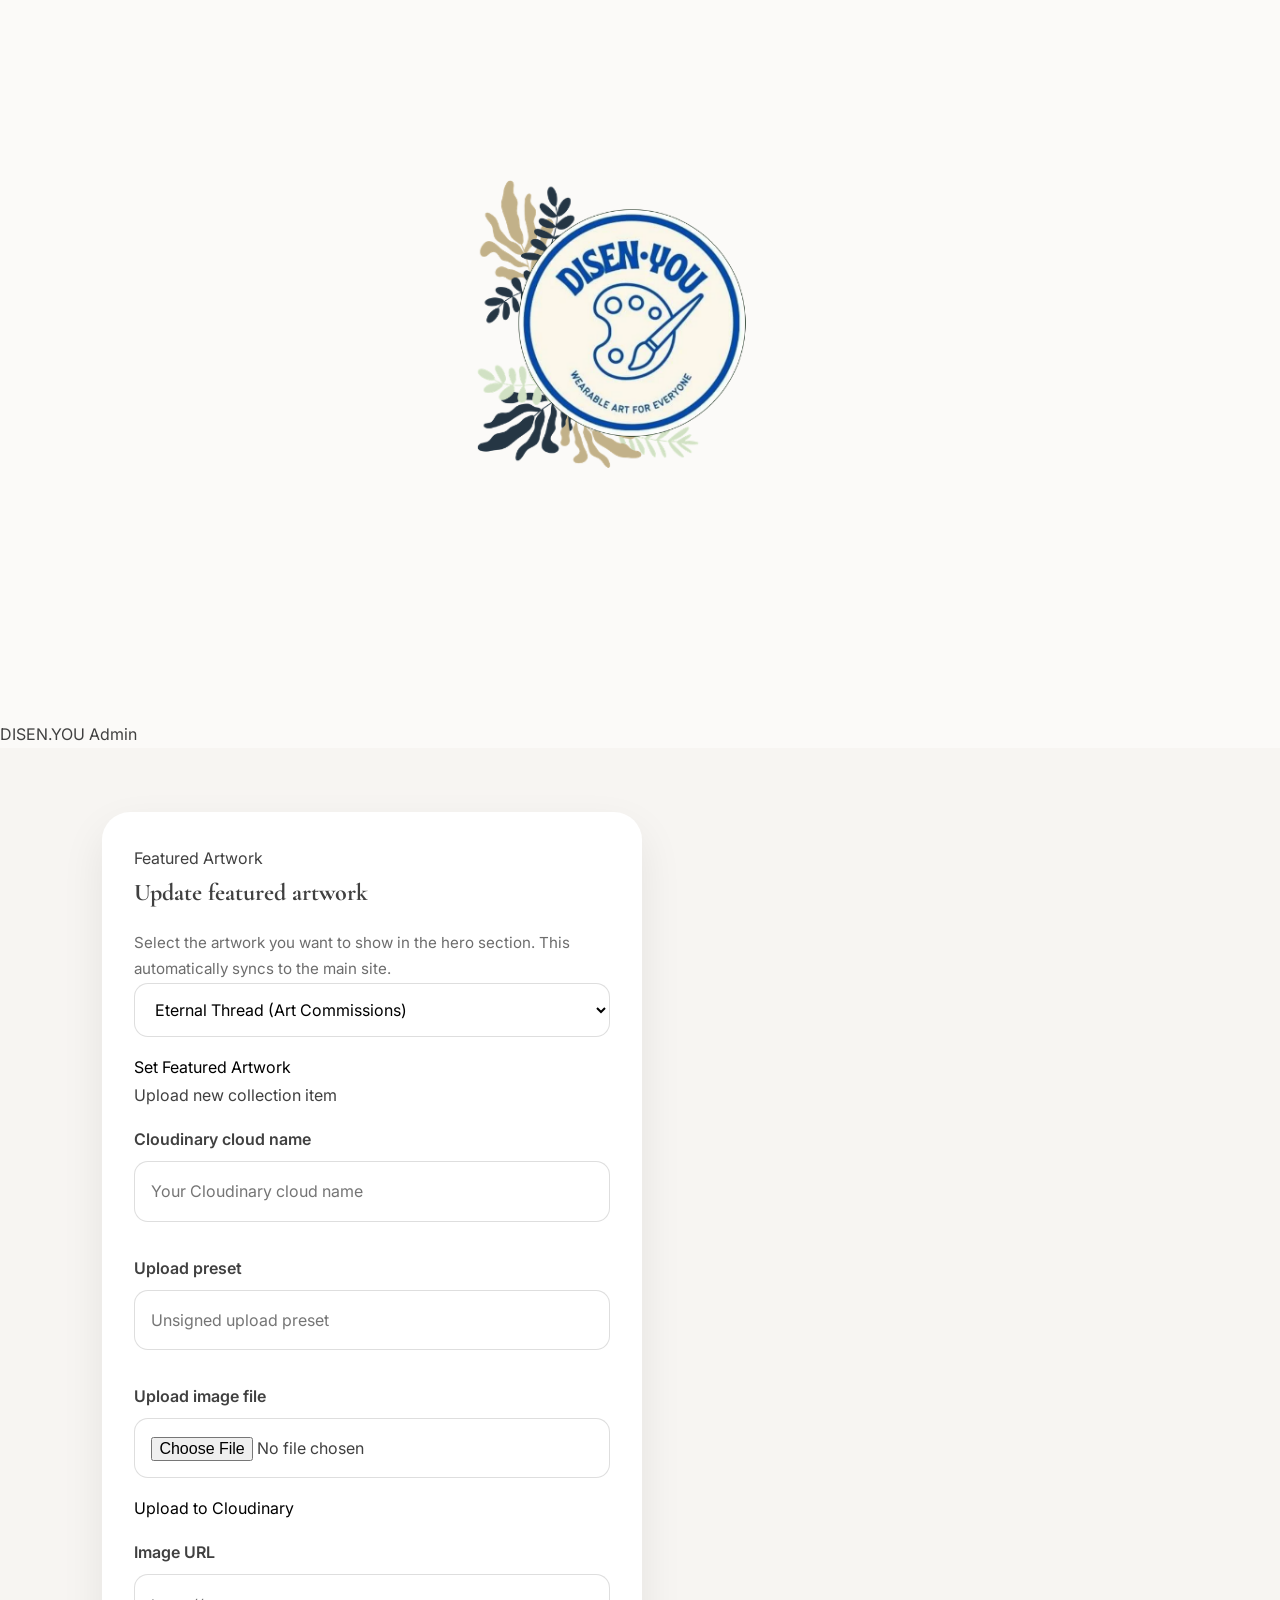
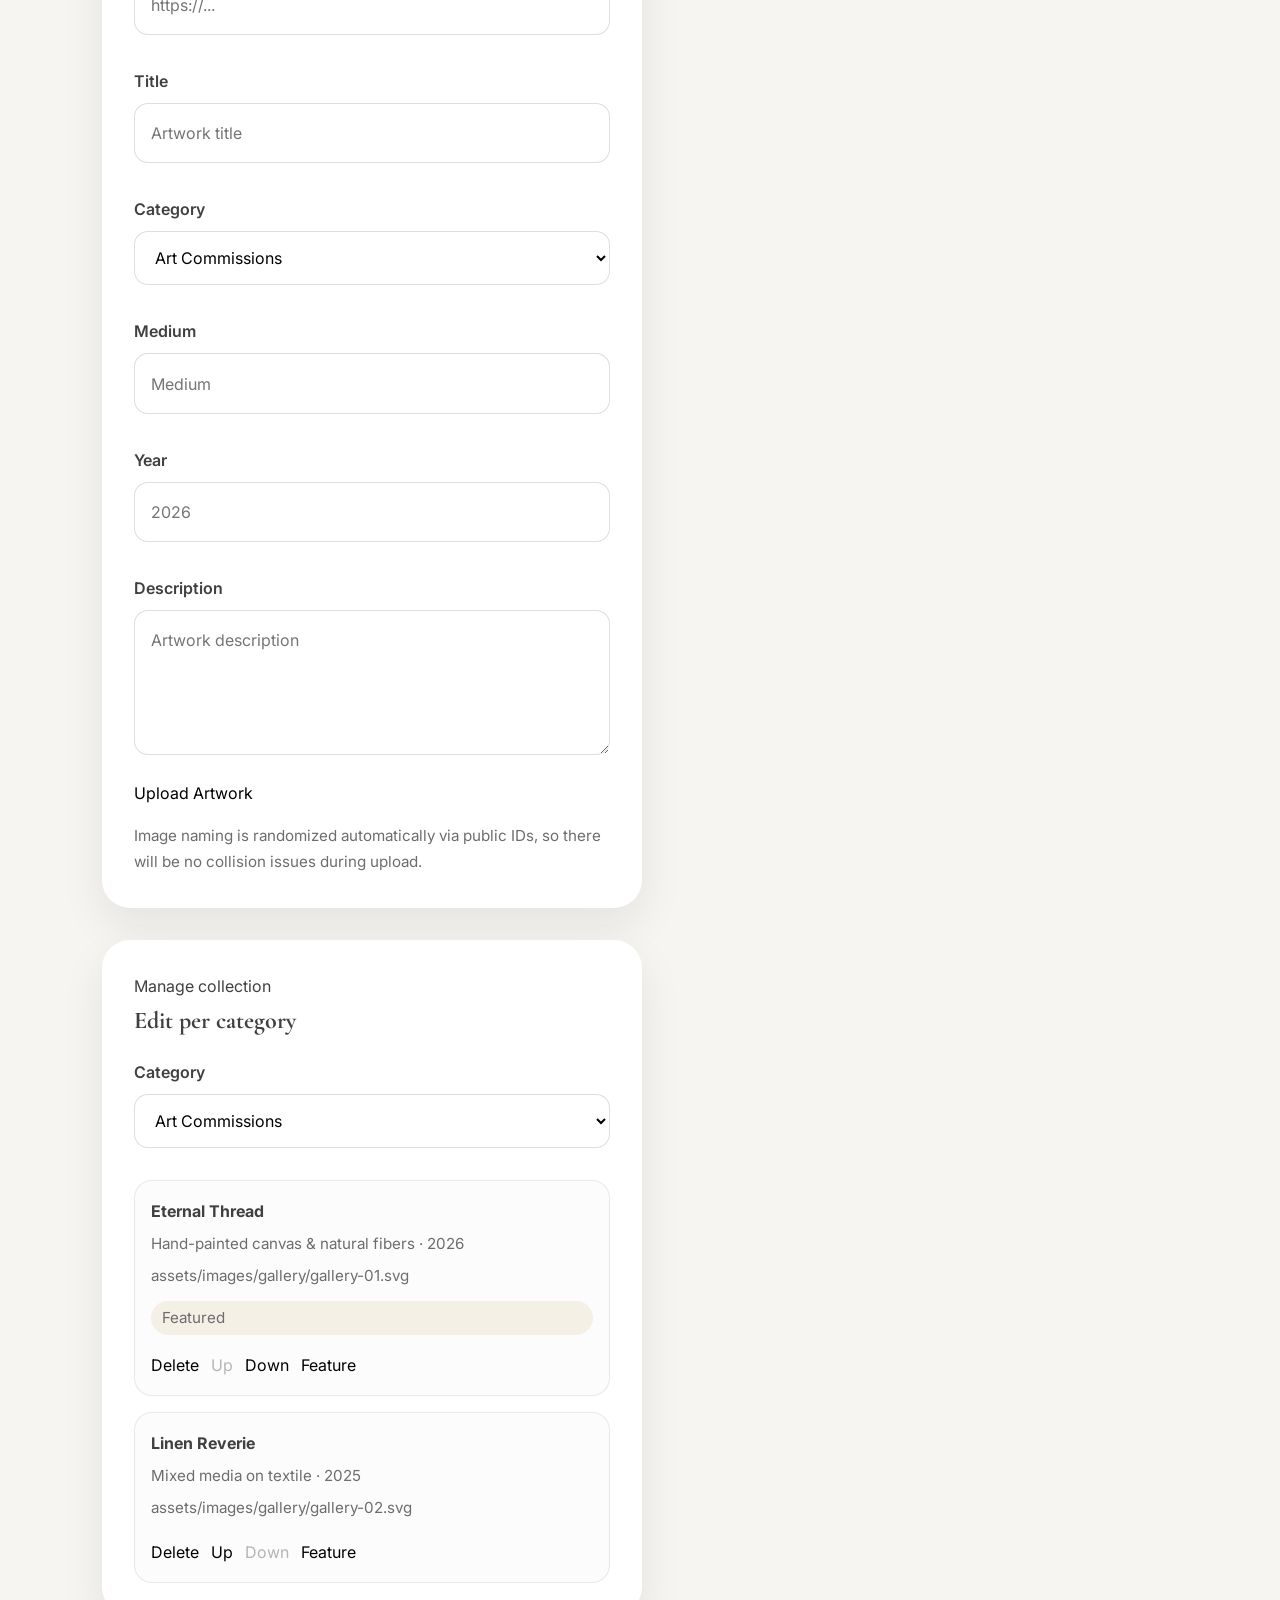
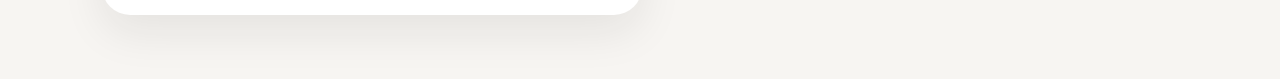
<file: admin.html>
<!DOCTYPE html>
<html lang="en">

<head>
    <meta charset="UTF-8">
    <meta name="viewport" content="width=device-width, initial-scale=1.0">
    <title>DISEN.YOU Admin</title>
    <link rel="preconnect" href="https://fonts.googleapis.com">
    <link rel="preconnect" href="https://fonts.gstatic.com" crossorigin>
    <link href="https://fonts.googleapis.com/css2?family=Cormorant+Garamond:wght@400;500;600;700&family=Inter:wght@300;400;500;600&display=swap" rel="stylesheet">
    <link rel="stylesheet" href="assets/css/reset.css">
    <link rel="stylesheet" href="assets/css/variables.css">
    <link rel="stylesheet" href="assets/css/layout.css">
    <link rel="stylesheet" href="assets/css/footer.css">
</head>

<body>
    <header class="site-header">
        <div class="container">
            <div class="logo">
                <img src="assets/images/logo/logo.png" alt="Disen.You logo">
                <span>DISEN.YOU Admin</span>
            </div>
        </div>
    </header>

    <main class="admin-main">
        <div class="container admin-dashboard">
            <section class="admin-panel card">
                <p class="section-label">Featured Artwork</p>
                <h2>Update featured artwork</h2>
                <p class="admin-note">Select the artwork you want to show in the hero section. This automatically syncs to the main site.</p>
                <select id="adminFeaturedSelect"></select>
                <button id="adminSetFeatured" class="button button-primary">Set Featured Artwork</button>
                <div class="admin-divider"></div>
                <p class="section-label">Upload new collection item</p>
                <label for="adminCloudName">Cloudinary cloud name</label>
                <input type="text" id="adminCloudName" name="adminCloudName" placeholder="Your Cloudinary cloud name" autocomplete="off">
                <label for="adminUploadPreset">Upload preset</label>
                <input type="text" id="adminUploadPreset" name="adminUploadPreset" placeholder="Unsigned upload preset" autocomplete="off">
                <label for="adminImageFile">Upload image file</label>
                <input type="file" id="adminImageFile" name="adminImageFile" accept="image/*">
                <button id="adminCloudUpload" class="button button-secondary">Upload to Cloudinary</button>
                <p id="adminCloudUploadStatus" class="form-note"></p>
                <label for="adminImageUrl">Image URL</label>
                <input type="url" id="adminImageUrl" name="adminImageUrl" placeholder="https://..." autocomplete="off">
                <label for="adminTitle">Title</label>
                <input type="text" id="adminTitle" name="adminTitle" placeholder="Artwork title" autocomplete="off">
                <label for="adminCategory">Category</label>
                <select id="adminCategory" name="adminCategory"></select>
                <label for="adminMedium">Medium</label>
                <input type="text" id="adminMedium" name="adminMedium" placeholder="Medium" autocomplete="off">
                <label for="adminYear">Year</label>
                <input type="text" id="adminYear" name="adminYear" placeholder="2026" autocomplete="off">
                <label for="adminDescription">Description</label>
                <textarea id="adminDescription" name="adminDescription" rows="4" placeholder="Artwork description"></textarea>
                <button id="adminSave" class="button button-secondary">Upload Artwork</button>
                <p id="adminUploadStatus" class="form-note"></p>
                <p class="admin-note">Image naming is randomized automatically via public IDs, so there will be no collision issues during upload.</p>
            </section>

            <section class="admin-panel card">
                <p class="section-label">Manage collection</p>
                <h2>Edit per category</h2>
                <label for="adminManageCategory">Category</label>
                <select id="adminManageCategory"></select>
                <div id="adminArtworkList" class="admin-artwork-list"></div>
                <p id="adminManageStatus" class="form-note"></p>
            </section>
        </div>
    </main>

    <script src="assets/js/gallery-data.js"></script>
    <script src="assets/js/admin.js"></script>
</body>

</html>
</file>
<file: assets/css/variables.css>
:root {
    --black: #151515;
    --white: #F7F5F2;
    --bg: #FBFAF8;
    --gold: #C7A35A;
    --royal: #183A67;
    --gray: #D9D9D9;
    --text: #404040;
    --muted: #6D6D6D;
    --glass: rgba(255, 255, 255, 0.72);
    --glass-border: rgba(255, 255, 255, 0.45);
    --heading: 'Cormorant Garamond', serif;
    --body: 'Inter', sans-serif;
    --nav: 'Inter', sans-serif;
    --max-width: 1280px;
    --section-padding: 100px;
    --radius: 28px;
    --radius-sm: 16px;
    --shadow: 0 26px 70px rgba(21, 21, 21, 0.12);
    --shadow-soft: 0 18px 44px rgba(21, 21, 21, 0.08);
    --transition: 0.4s ease;
    --ease: cubic-bezier(0.22, 0.61, 0.36, 1);
}
</file>
<file: assets/css/layout.css>
* {
    margin: 0;
    padding: 0;
    box-sizing: border-box;
}

html {
    scroll-behavior: smooth;
}

body {
    min-height: 100vh;
    font-family: var(--body);
    background: var(--bg);
    color: var(--text);
    overflow-x: hidden;
    line-height: 1.75;
}

body.no-scroll {
    overflow: hidden;
}

img {
    display: block;
    width: 100%;
    height: auto;
}

a {
    color: inherit;
    text-decoration: none;
}

button,
input,
select,
textarea {
    font: inherit;
}

button {
    cursor: pointer;
}

section {
    padding: var(--section-padding) 8%;
}

.container {
    width: min(100%, var(--max-width));
    margin: 0 auto;
}

.hidden {
    display: none !important;
}

.admin-trigger {
    position: fixed;
    left: 14px;
    bottom: 14px;
    width: 44px;
    height: 44px;
    z-index: 10050;
    background: transparent;
    border-radius: 50%;
    cursor: pointer;
    opacity: 0.02;
    transition: opacity 0.25s ease, background 0.25s ease;
}

.admin-trigger:hover {
    opacity: 0.16;
    background: rgba(199, 163, 90, 0.08);
}

.admin-modal {
    position: fixed;
    inset: 0;
    display: grid;
    place-items: center;
    z-index: 10060;
}

.admin-backdrop {
    position: absolute;
    inset: 0;
    background: rgba(21, 21, 21, 0.74);
}

.admin-panel {
    position: relative;
    width: min(100%, 540px);
    background: #fff;
    border-radius: var(--radius);
    box-shadow: var(--shadow);
    padding: 2rem;
    z-index: 1;
}

.admin-panel h2 {
    font-family: var(--heading);
    margin-bottom: 0.85rem;
}

.admin-login-form label,
.admin-login-form input,
.admin-login-form select,
.admin-login-form textarea {
    width: 100%;
    display: block;
}

.admin-login-form label {
    margin-top: 1rem;
    margin-bottom: 0.5rem;
    font-weight: 600;
}

.admin-login-form input,
.admin-login-form select,
.admin-login-form textarea {
    border: 1px solid rgba(21, 21, 21, 0.14);
    border-radius: 14px;
    padding: 0.95rem 1rem;
    background: #fff;
    color: var(--text);
    font-family: var(--body);
    margin-bottom: 0.85rem;
}

.admin-login-form textarea {
    min-height: 110px;
    resize: vertical;
}

.admin-panel-content.hidden {
    display: none;
}

.admin-panel-content {
    margin-top: 1.5rem;
}

.admin-panel-content h3 {
    margin-bottom: 1rem;
}

.admin-panel-content .button {
    margin-top: 0.65rem;
}

.admin-main {
    padding: 4rem 8%;
    min-height: 100vh;
    background: #F7F5F2;
}

.admin-dashboard {
    display: grid;
    gap: 2rem;
}

.admin-panel.card {
    padding: 2rem;
    background: #fff;
    border-radius: var(--radius);
    box-shadow: var(--shadow-soft);
}

.admin-panel label {
    display: block;
    margin-top: 1rem;
    margin-bottom: 0.5rem;
    font-weight: 600;
}

.admin-panel input,
.admin-panel select,
.admin-panel textarea {
    width: 100%;
    padding: 0.95rem 1rem;
    border: 1px solid rgba(21, 21, 21, 0.14);
    border-radius: 14px;
    background: #fff;
    font-family: var(--body);
    margin-bottom: 1rem;
}

.admin-artwork-list {
    display: grid;
    gap: 1rem;
    margin-top: 1rem;
}

.admin-item-row {
    display: grid;
    gap: 1rem;
    padding: 1rem;
    border: 1px solid rgba(21, 21, 21, 0.08);
    border-radius: 18px;
    background: #fcfcfc;
}

.admin-item-meta {
    display: grid;
    gap: 0.35rem;
}

.admin-item-meta strong {
    display: block;
    font-size: 1rem;
}

.admin-item-meta span,
.admin-item-meta small {
    color: var(--muted);
    font-size: 0.95rem;
}

.admin-item-actions {
    display: flex;
    flex-wrap: wrap;
    gap: 0.75rem;
}

.admin-featured-label {
    display: inline-flex;
    padding: 0.25rem 0.65rem;
    border-radius: 999px;
    background: rgba(199, 163, 90, 0.14);
    color: var(--royal);
    font-size: 0.85rem;
    margin-top: 0.35rem;
}

.admin-note {
    margin-top: 1rem;
    color: var(--muted);
    font-size: 0.95rem;
}

@media (max-width: 960px) {
    .admin-dashboard {
        display: block;
    }
}

.reveal {
    opacity: 0;
    transform: translateY(28px);
    transition: opacity 0.45s var(--ease), transform 0.45s var(--ease);
}

.reveal.visible {
    opacity: 1;
    transform: none;
}

.loader-overlay {
    position: fixed;
    inset: 0;
    background: var(--black);
    z-index: 9999;
    display: flex;
    justify-content: center;
    align-items: center;
}

.loader-overlay.hide {
    opacity: 0;
    visibility: hidden;
}

body.loading header,
body.loading main,
body.loading footer {
    opacity: 0;
    visibility: hidden;
    pointer-events: none;
}

.loader-content {
    text-align: center;
    color: var(--white);
}

.loader-mark {
    width: 90px;
    height: 5px;
    background: var(--gold);
    margin: 0 auto 22px;
    border-radius: 999px;
    box-shadow: 0 0 20px rgba(199, 163, 90, 0.45);
}

.loader-content h1 {
    font-family: var(--heading);
    font-size: clamp(2.4rem, 4vw, 4.2rem);
    letter-spacing: 0.35rem;
    margin-bottom: 18px;
}

.loader-content p {
    color: rgba(255, 255, 255, 0.72);
    letter-spacing: 0.18em;
    text-transform: uppercase;
}

.loader-content span {
    display: inline-block;
    margin-top: 22px;
    color: var(--gold);
    letter-spacing: 0.24em;
}
</file>
<file: assets/css/footer.css>
.site-footer {
    padding: 4rem 8%;
    background: #fff;
}

.footer-grid {
    display: grid;
    grid-template-columns: 1fr auto;
    align-items: center;
    gap: 1.2rem;
}

.footer-brand {
    display: inline-flex;
    align-items: center;
    gap: 14px;
    font-family: var(--heading);
    text-transform: uppercase;
    letter-spacing: 0.18em;
    color: var(--text);
}

.footer-brand img {
    width: 38px;
}

.footer-links {
    display: flex;
    gap: 2rem;
    flex-wrap: wrap;
}

.footer-links a {
    color: var(--muted);
    transition: color var(--transition);
}

.footer-links a:hover {
    color: var(--black);
}

.footer-copy {
    color: var(--muted);
    font-size: 0.95rem;
    grid-column: 1 / -1;
    margin-top: 1.6rem;
}
</file>
